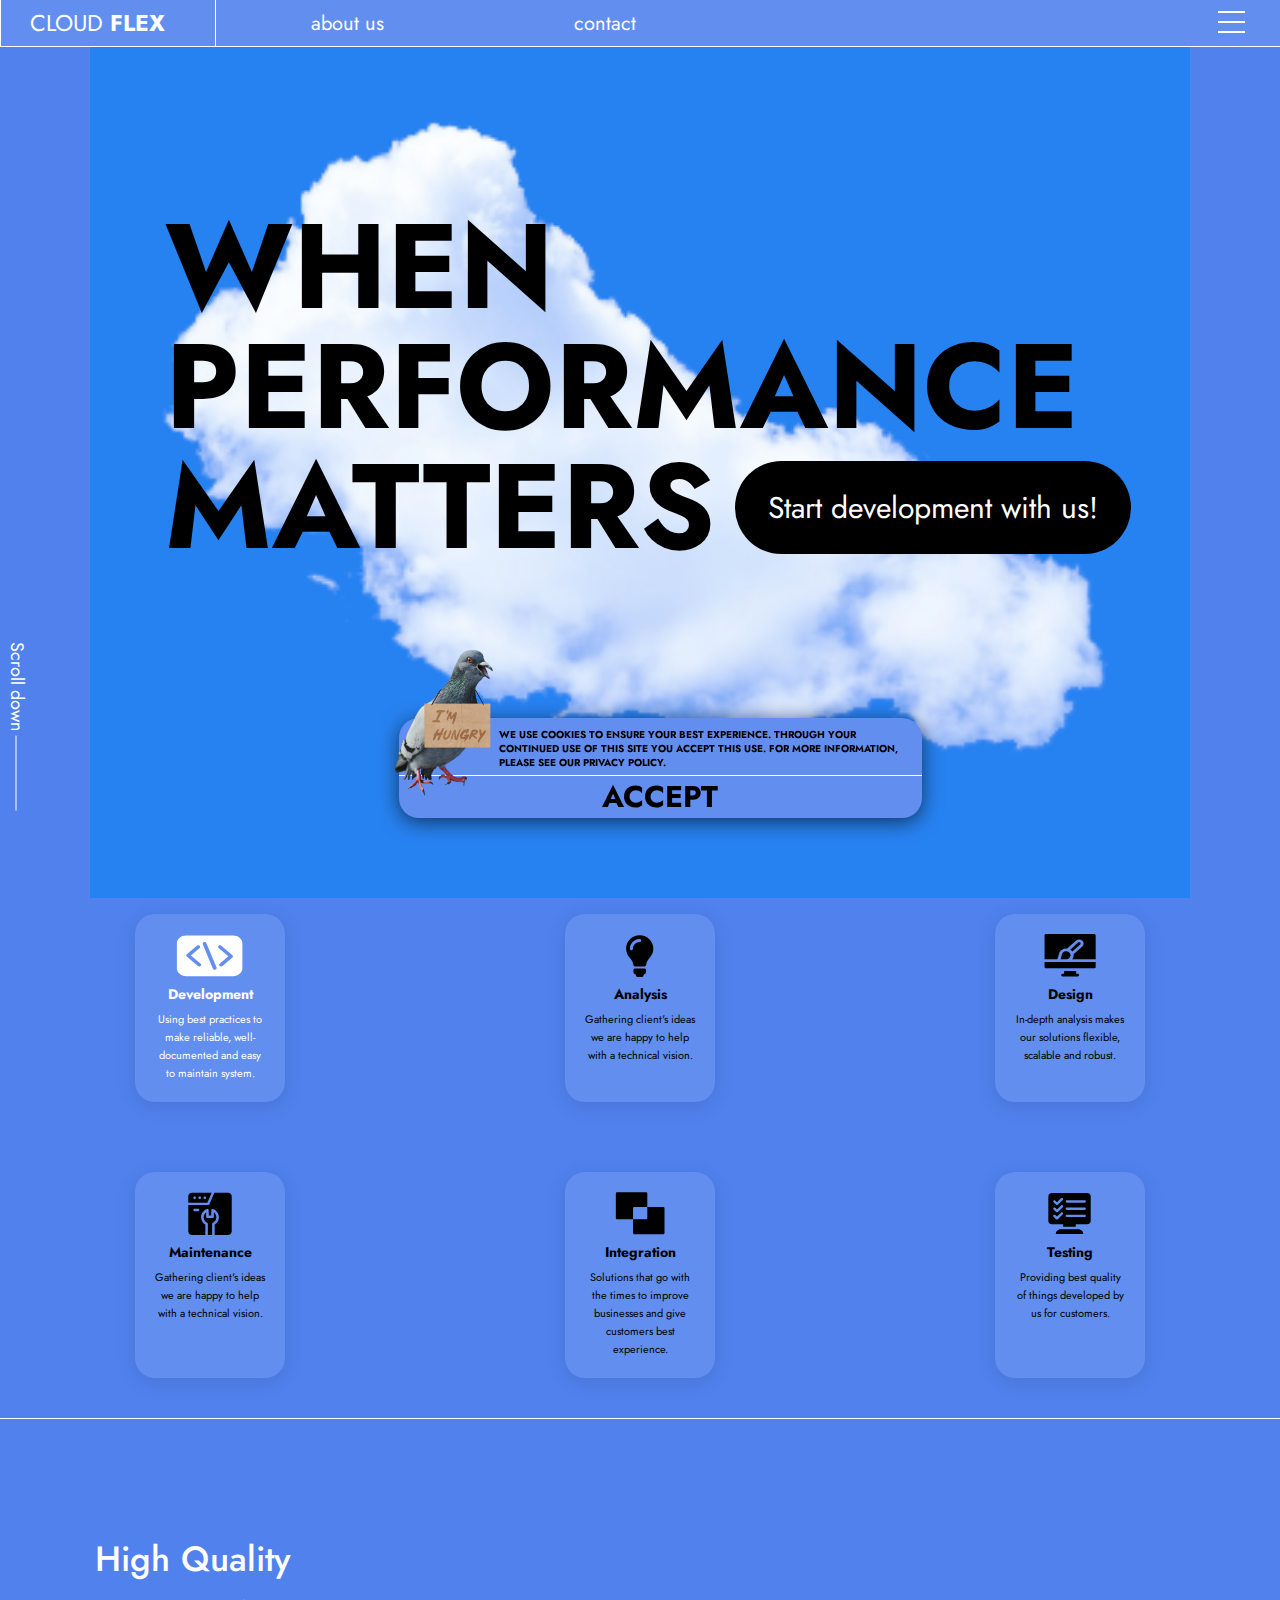
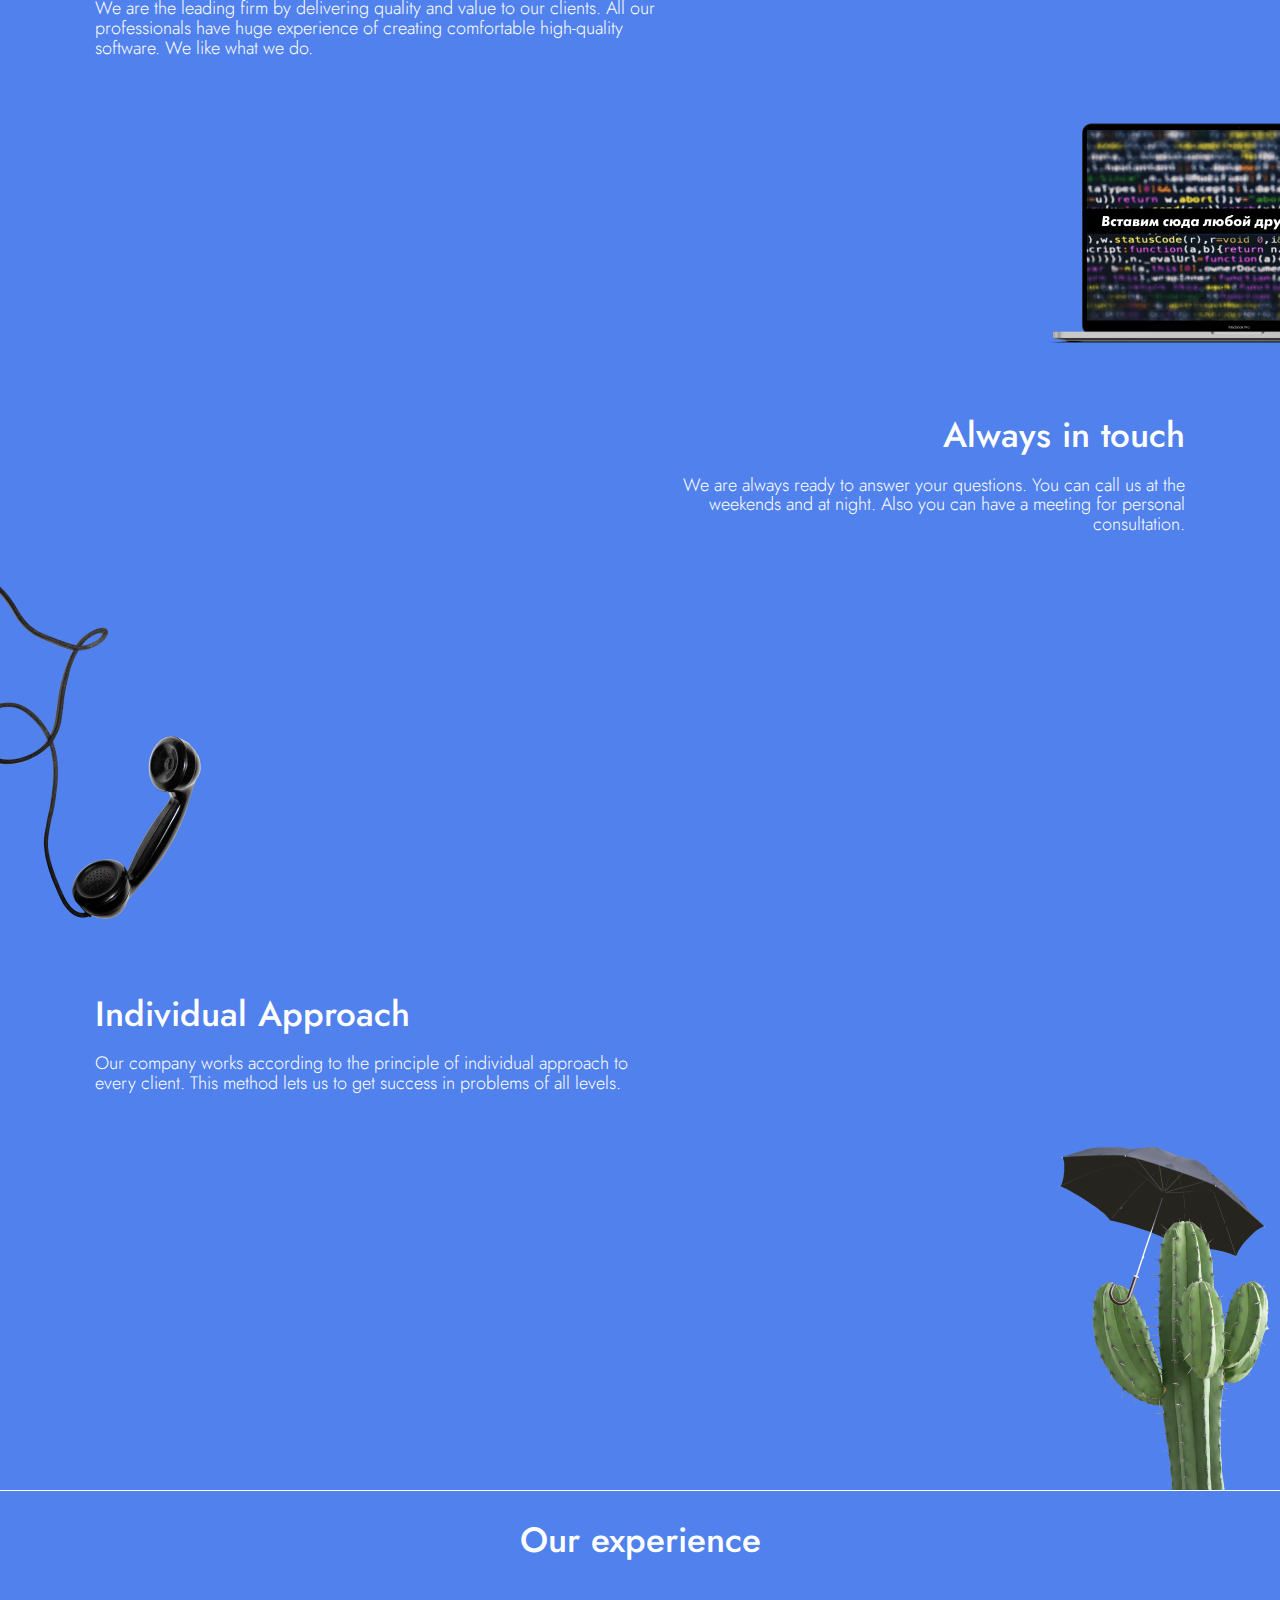
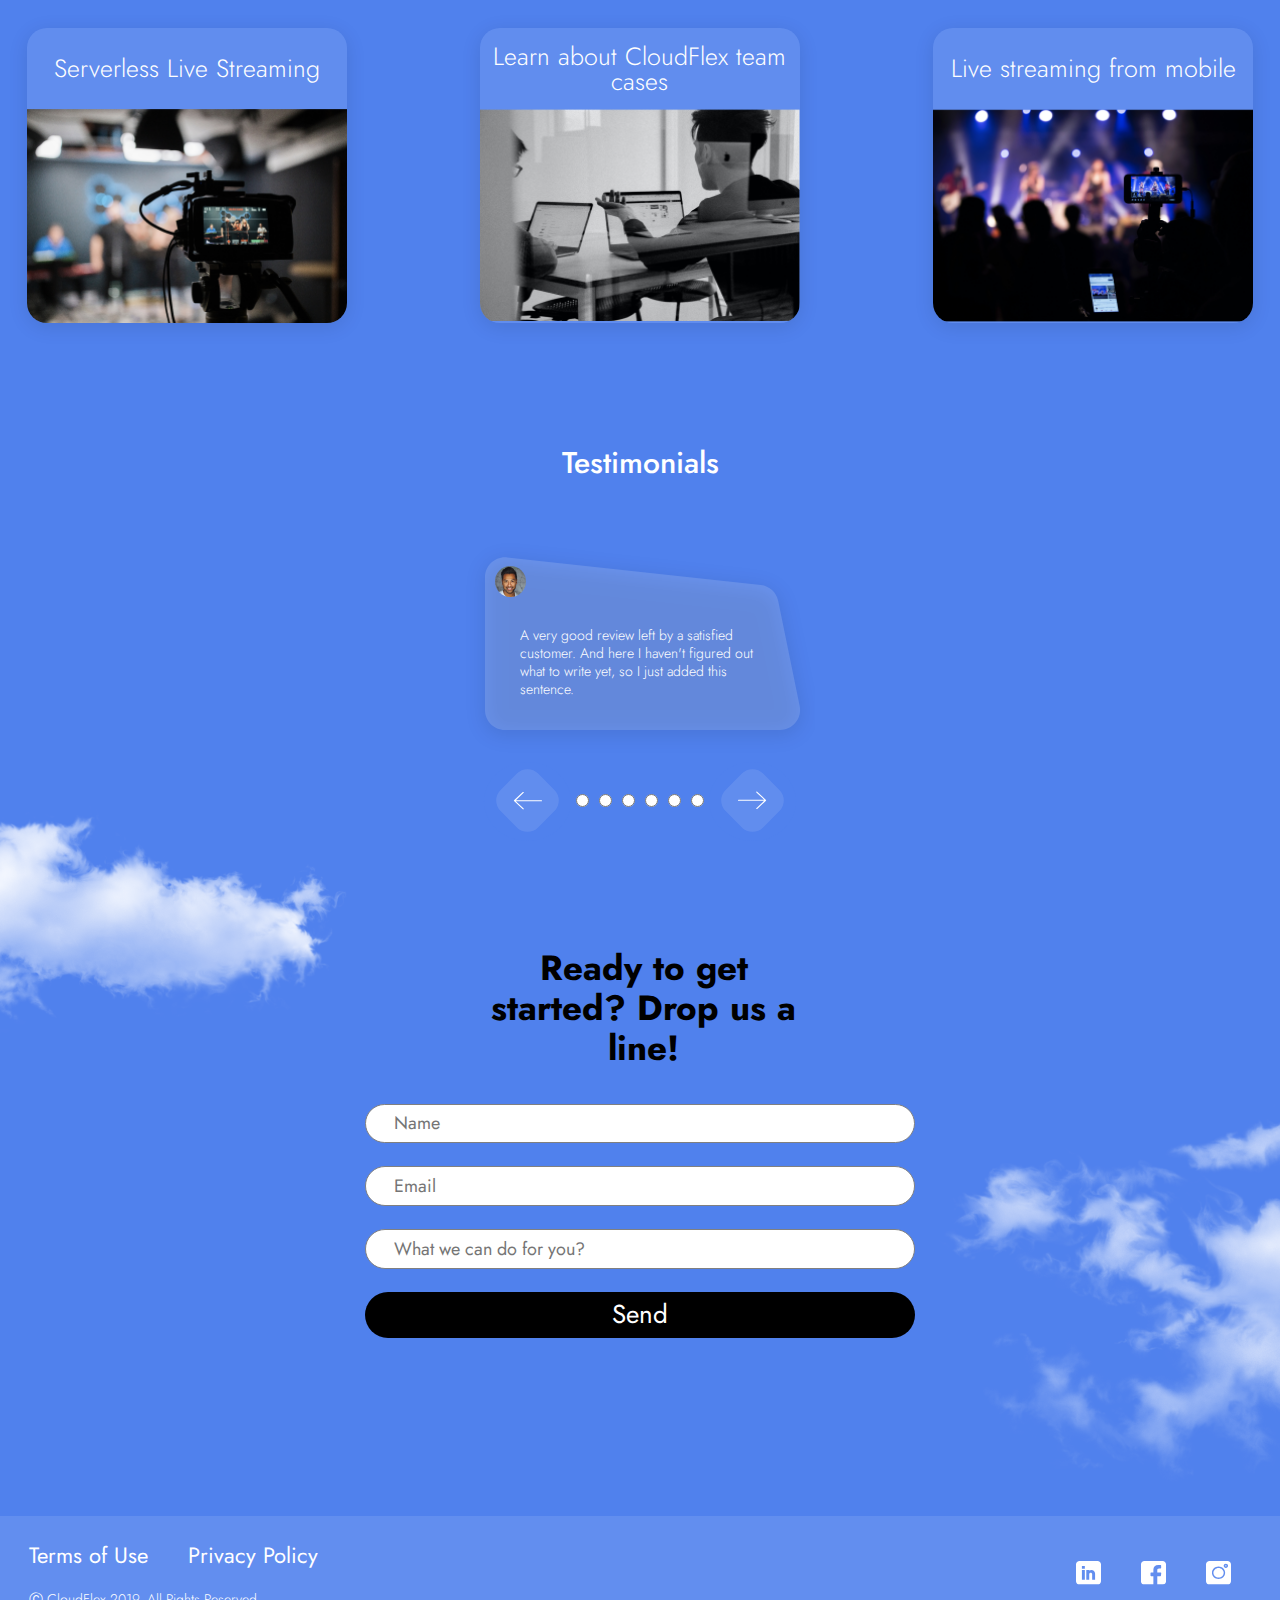
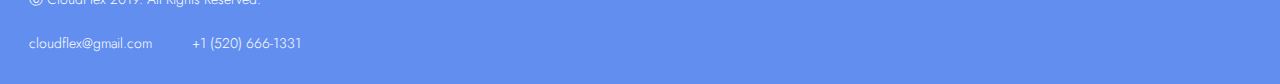
<file: index.html>
<!DOCTYPE html>
<html lang="en">
<head>
    <meta charset="UTF-8">
    <meta http-equiv="X-UA-Compatible" content="IE=edge">
    <meta name="viewport" content="width=device-width, initial-scale=1.0">
    <style>
        @import url('https://fonts.googleapis.com/css2?family=Jost:wght@300;400;500;700&display=swap');
    </style>
    <link rel="stylesheet" href="CSS/normalize.css">
    <link rel="stylesheet" href="CSS/style.css">
    <title>index</title>
</head>
<body>
    <header>
        <div class="header">
        <a href="form.html" class="cloud">CLOUD <span>FLEX</span></a>
        <a href="#" class="dopa">about us</a>
        <a href="#" class="dopa">contact</a>
        <button class="burger buthov"><img src="/SVG/Burger.svg" alt="burger"></button>
        </div>
    </header>
    <main>
        <section class="toppad1">
            <div class="podoblakom">
            <h1 class="sr-only">Main page</h1>
            <div class="divhello"><p class="hello">WHEN PERFORMANCE MATTERS<a href="#" class="dstart">Start development with us!</a></p></div>
            <a href="#" class="start">Start development with us!</a>
            </div>
            <div class="scroll">
                <span>Scroll down</span>
                <div class="line"></div>
            </div>
            <div class="birdmar">
                <div class="bird">
                    <img src="/PNG/Bird.png" alt="Bird">
                    <p> WE USE COOKIES TO ENSURE YOUR BEST EXPERIENCE. THROUGH YOUR CONTINUED USE OF THIS SITE YOU ACCEPT THIS USE. FOR MORE INFORMATION, PLEASE SEE OUR PRIVACY POLICY.</p>
                    <button class="buthov">ACCEPT</button>
                </div>
            </div>
            <h2 class="how">How we work</h2>
            <ul class="wrapper firstul">
                <li>
                    <div class="firstulhov">
                        <img src="/SVG/Development.svg" alt="1">
                        <h3 class="whitediv">Development</h3>
                        <p class="whitediv">Using best practices to make reliable, well-documented and easy to maintain system.</p>
                    </div>
                </li>
                <li>
                    <div class="firstulhov">
                        <img src="/SVG/Analysis.svg" alt="2">
                        <h3>Analysis</h3>
                        <p>Gathering client's ideas we are happy to help with a technical vision.</p>
                    </div>
                </li>
                <li>
                    <div class="firstulhov">
                        <img src="/SVG/Design.svg" alt="3">
                        <h3>Design</h3>
                        <p>In-depth analysis makes our solutions flexible, scalable and robust.</p>
                    </div>
                </li>
                <li>
                    <div class="firstulhov">
                        <img src="/SVG/Maintenance.svg" alt="4">
                        <h3>Maintenance</h3>
                        <p>Gathering client's ideas we are happy to help with a technical vision.</p>
                    </div>
                </li>
                <li>
                    <div class="firstulhov">
                        <img src="/SVG/Integration.svg" alt="5">
                        <h3>Integration</h3>
                        <p>Solutions that go with the times to improve businesses and give customers best experience.</p>
                    </div>
                </li>
                <li>
                    <div class="firstulhov">
                        <img src="/SVG/Testing.svg" alt="6">
                        <h3>Testing</h3>
                        <p>Providing best quality of things developed by us for customers.</p>
                    </div>
                </li>
            </ul>
        </section>
        <section class="toppad2">
            <ul class="secondul">
                <li class="leftal">
                    <div class="table">
                        <div class="tablel">
                            <h2>High Quality</h2>
                            <p>We are the leading firm by delivering quality and value to our clients. All our professionals have huge experience of creating comfortable high-quality software. We like what we do.</p>
                        </div>
                    <img src="/PNG/High.png" alt="Photo" class="fpictures">
                    <img src="/PNG/High!.png" alt="Photo!" class="spictures pict-ml">
                    </div>
                </li>
                <li class="rightal">
                    <div class="table">
                    <img src="/PNG/Always!.png" alt="Photo1!" class="spictures pict-mr">
                        <div class="tabler">
                            <h2>Always in touch</h2>
                            <p>We are always ready to answer your questions. You can call us at the weekends and at night. Also you can have a meeting for personal consultation.</p>
                        </div>
                    <img src="/PNG/Always.png" alt="Photo1" class="fpictures">
                    </div>
                </li>
                <li class="leftal">
                    <div class="table">
                        <div class="tablel">
                            <h2>Individual Approach</h2>
                            <p>Our company works according to the principle of individual approach to every client. This method lets us to get success in problems of all levels.</p>
                        </div>
                    <img src="/PNG/Individual.png" alt="Photo2" class="fpictures">
                    <img src="/PNG/Individual!.png" alt="Photo2!" class="spictures pictml">
                    </div>
                </li>
            </ul>
        </section>
        <section class="thirdul">
            <h2>Our experience</h2>
            <div class="experience wrapper">
            <div class="column"><a class="column2" href="#"><p class="columnTxt">Serverless Live Streaming</p><img src="/PNG/Serverless.png" alt="Photo"></a></div>
            <div class="column"><a class="column2" href="#"><p class="columnTxt">Learn about CloudFlex team cases</p><img src="/PNG/Learn.png" alt="Photo"></a></div>
            <div class="column"><a class="column2" href="#"><p class="columnTxt">Live streaming from mobile</p><img src="/PNG/Live.png" alt="Photo"></a></div>
            </div>
        </section>
        <section class="lastsect">
            <h2 class="testimonials">Testimonials</h2>
            <div class="testim">
                <div class="otz">
                <img src="/PNG/Face.png" alt="Face">
                <p>A very good review left by a satisfied customer. And here I haven't figured out what to write yet, so I just added this sentence.</p>
                </div>
            </div>
            <div class="radioflex">
                <button><img src="/SVG/Left.svg" alt="Left"></button>
                <label class="radio"><input type="radio" id="radioButton" name="radio"></label>
                <label class="radio"><input type="radio" id="radioButton2" name="radio"></label>
                <label class="radio"><input type="radio" id="radioButton3" name="radio"></label>
                <label class="radio"><input type="radio" id="radioButton4" name="radio"></label>
                <label class="radio"><input type="radio" id="radioButton5" name="radio"></label>
                <label class="radio"><input type="radio" id="radioButton6" name="radio"></label>
                <button><img src="/SVG/Right.svg" alt="Right"></button>
            </div>
        </section>
        <section class="last">
            <img src="/PNG/Oblako3.png" alt="Oblako3" class="oblako3">
            <img src="/PNG/Oblako3!.png" alt="Oblako3!" class="oblako3n">
            <img src="/PNG/Oblako2.png" alt="Oblako2" class="oblako2">
            <img src="/PNG/Oblako2!.png" alt="Oblako2!" class="oblako2n">
            <h2 class="ready">Ready to get started? Drop us a line!</h2>
            <form class="registration">
                <label><input type="text" placeholder="Name"></label>
                <label><input type="text" placeholder="Email"></label>
                <label><input type="text" placeholder="What we can do for you?"></label>
                <button class="send buthov">Send</button>
            </form>
            <ul class="link">
                <li>
                    <a href="#"><img src="/SVG/Linkedin.svg" alt="linkedin"></a>
                </li>
                <li>
                    <a href="#"><img src="/SVG/Facebook.svg" alt="facebook"></a>
                </li>
                <li>
                    <a href="#"><img src="/SVG/Inst.svg" alt="instagram"></a>
                </li>
            </ul>
        </section>
    </main>
    <footer>
        <div class="wrapper footer">
            <div class="fnav1">
                <div class="fnav">
                    <a href="#" class="littlepad">Terms of Use</a>
                    <a href="#">Privacy Policy</a>
                </div>
                <p>Ⓒ CloudFlex 2019. All Rights Reserved.</p>
                <div class="qnav">
                    <a href="mailto:">cloudflex@gmail.com</a>
                    <a href="tel:">+1 (520) 666-1331</a>
                </div>
            </div>
            <div class="link2">
            <ul class="link2ul">
                <li>
                    <a href="#"><img src="/SVG/Linkedin.svg" alt="linkedin"></a>
                </li>
                <li>
                    <a href="#"><img src="/SVG/Facebook.svg" alt="facebook"></a>
                </li>
                <li>
                    <a href="#"><img src="/SVG/Inst.svg" alt="instagram"></a>
                </li>
            </ul>
            </div>
        </div>
    </footer>
</body>
</html>
</file>
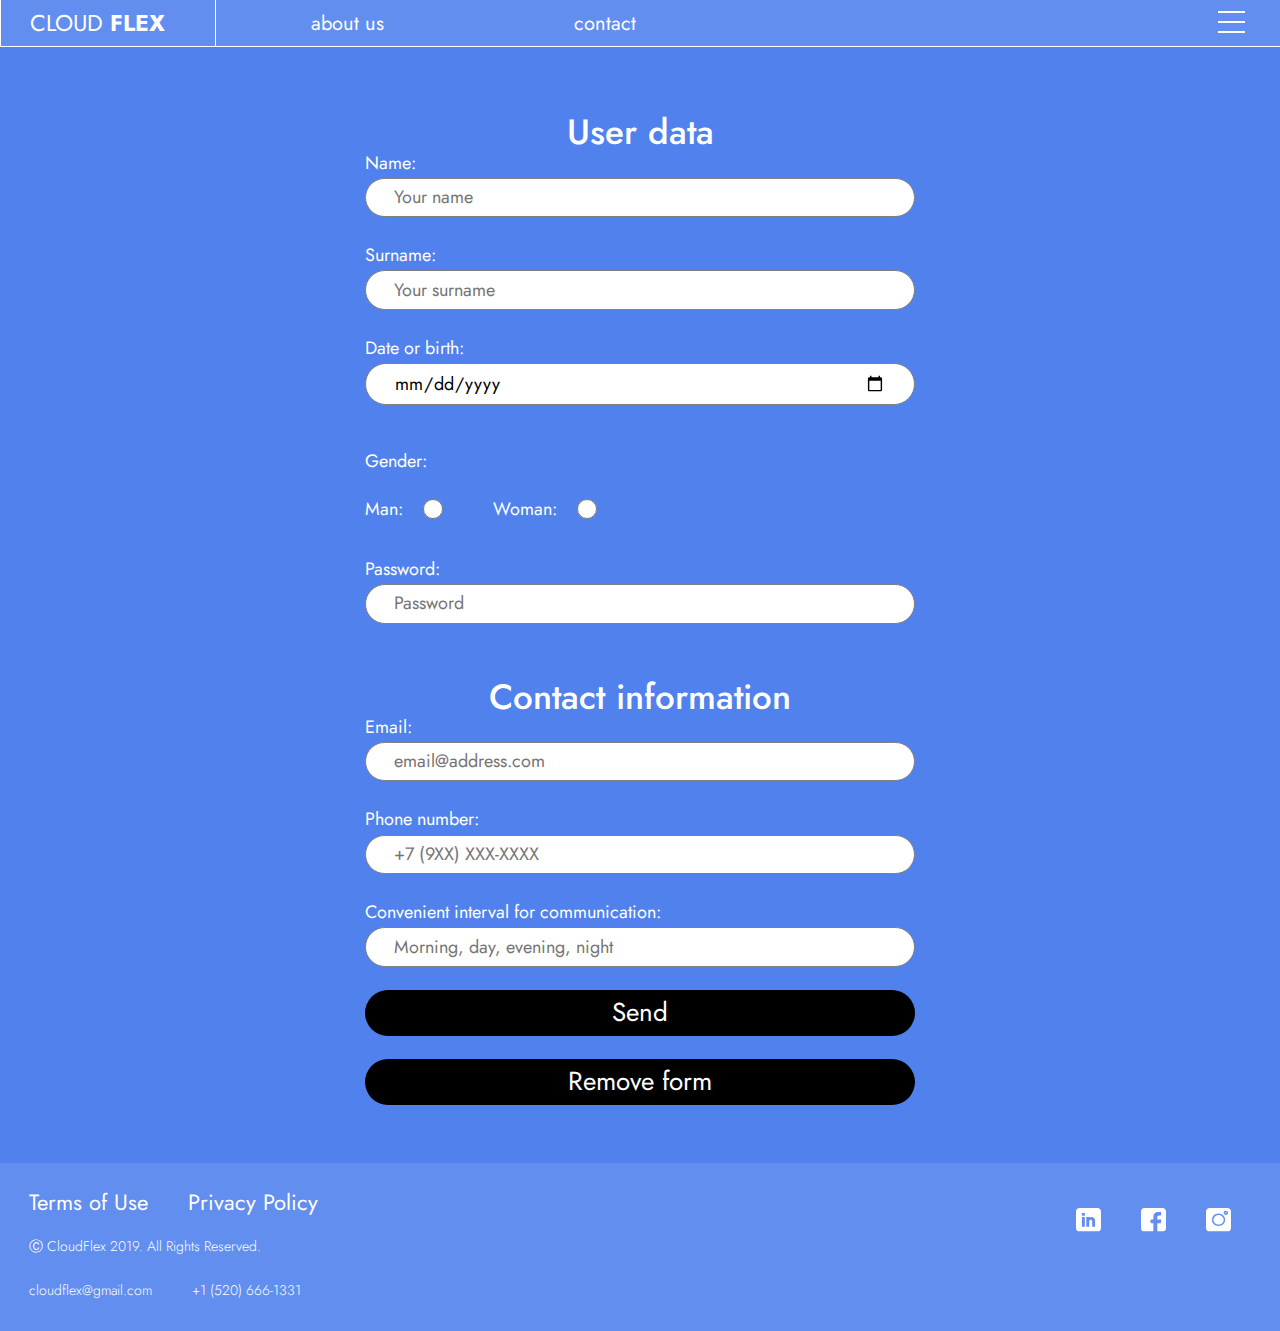
<file: form.html>
<!DOCTYPE html>
<html lang="en">
<head>
    <meta charset="UTF-8">
    <meta http-equiv="X-UA-Compatible" content="IE=edge">
    <meta name="viewport" content="width=device-width, initial-scale=1.0">
    <style>
        @import url('https://fonts.googleapis.com/css2?family=Jost:wght@300;400;500;700&display=swap');
    </style>
    <link rel="stylesheet" href="CSS/normalize.css">
    <link rel="stylesheet" href="CSS/style.css">
    <title>form</title>
</head>
<body>
    <header>
        <div class="header">
        <a href="index.html" class="cloud">CLOUD <span>FLEX</span></a>
        <a href="#" class="dopa">about us</a>
        <a href="#" class="dopa">contact</a>
        <button class="burger"><img src="/SVG/Burger.svg" alt="burger"></button>
        </div>
    </header>
    <main>
        <section>
            <h1 class="sr-only">Main page</h1>
            <form class="registration" name="contact" method="POST" data-netlify="true">
                <input type="hidden" name="form-name" value="contact">
                <h2 class="formh2">User data</h2>
                <label>Name:<input type="text" placeholder="Your name" name="Name" required></label>
                <label>Surname:<input type="text" placeholder="Your surname" name="Surname"></label>
                <label>Date or birth:<input type="date" name="Birthday" required></label>
                <p>Gender:</p>
                <div class="gender">
                    <label>Man:<input type="radio" value="Man" name="Gender"></label>
                    <label>Woman:<input type="radio" value="Woman" name="Gender"></label>
                </div>
                <label>Password:<input minlength="8" type="password" placeholder="Password" name="Password" required></label>
                <h2 class="formh2">Contact information</h2>
                <label>Email:<input type="email" placeholder="email@address.com" name="Email" required></label>
                <label>Phone number:<input type="tel" placeholder="+7 (9XX) XXX-XXXX" name="Number" required></label>
                <label>Сonvenient interval for communication:<input type="text" placeholder="Morning, day, evening, night" name="Time"></label>
                <button class="send buthov" type="submit">Send</button>
                <button class="send buthov" type="reset">Remove form</button>
            </form>
            <ul class="formlink">
                <li>
                    <a href="#"><img src="/SVG/Linkedin.svg" alt="linkedin"></a>
                </li>
                <li>
                    <a href="#"><img src="/SVG/Facebook.svg" alt="facebook"></a>
                </li>
                <li>
                    <a href="#"><img src="/SVG/Inst.svg" alt="instagram"></a>
                </li>
            </ul>
        </section>
    </main>
    <footer>
        <div class="wrapper footer">
            <div class="fnav1">
                <div class="fnav">
                    <a href="#" class="littlepad">Terms of Use</a>
                    <a href="#">Privacy Policy</a>
                </div>
                <p>Ⓒ CloudFlex 2019. All Rights Reserved.</p>
                <div class="qnav">
                    <a href="mailto:">cloudflex@gmail.com</a>
                    <a href="tel:">+1 (520) 666-1331</a>
                </div>
            </div>
            <div class="link2">
            <ul class="link2ul">
                <li>
                    <a href="#"><img src="/SVG/Linkedin.svg" alt="linkedin"></a>
                </li>
                <li>
                    <a href="#"><img src="/SVG/Facebook.svg" alt="facebook"></a>
                </li>
                <li>
                    <a href="#"><img src="/SVG/Inst.svg" alt="instagram"></a>
                </li>
            </ul>
            </div>
        </div>
    </footer>
</body>
</html>
</file>
<file: CSS/style.css>
@import url('https://fonts.googleapis.com/css2?family=Jost:wght@300;400;500;700&display=swap');
:root{
    font-size: 62.5%;
    font-family: 'Jost', sans-serif;
    text-align: center;
    font-weight: 400;
    
    --custom-property-blue: #5081ED;
    --custom-property-blueplus: #628eef;
    --custom-property-white: white;
    --custom-property-black: black;
    --custom-property-grey: gray;
    --custom-property-last: rgba(255, 255, 255, 0.1);
    --custom-property-selection: rgba(54, 6, 247, 0.33);
}

.sr-only {
    position: absolute;
    width: 1px;
    height: 1px;
    margin: -1px;
    border: 0;
    padding: 0;
    white-space: nowrap;
    clip-path: inset(100%);
    clip: rect(0 0 0 0);
    overflow: hidden;
}

.wrapper {
    max-width: 1440px;
    width: 100%;
    margin-left: auto;
    margin-right: auto;
}

body{
    background: var(--custom-property-blue);
    color: var(--custom-property-white);
    overflow-x: hidden;
    min-width: 32rem;
}

a{
    color: var(--custom-property-white);
}

header {
    background-color: var(--custom-property-blueplus);
    border-bottom: solid var(--custom-property-white) 0.1rem;
}

.header{
    background-color: var(--custom-property-blueplus);
    display: flex;
    justify-content: space-between;
    border-left: solid var(--custom-property-white) 0.1rem;
    max-width: 1920px;
    margin: 0 auto;
}

.burger {
    background: var(--custom-property-blueplus);
    border: none;
    margin-right: 2.9rem;
}

.header .dopa{
    display: none;
    font-size: 2rem;
    margin: auto 9.5rem;
}

.header .cloud{
    font-size: 2.3rem;
    border-right: solid var(--custom-property-white) 0.1rem;
    padding-right: 5rem;
    padding: 1rem 2.9rem;
    padding-right: 5rem;
}

.header span{
    font-weight: bold;
}   

.header button{
    display: block;
    margin-left: auto;
}

.scroll{
    display: block;
    position: absolute;
    left: -7rem;
    top: 52rem;
    transform: rotate(90deg);
    width: 17.2rem;
    display: flex;
    flex-direction: row;
}

.scroll span{
    font-size: 1.8rem;
    line-height: 188%;
    color: var(--custom-property-white);
    margin: auto;
    font-weight: 400;
}

.scroll .line{
    align-items: center;
    width: 0.1rem;
    height: 7.5rem;
    transform: rotate(90deg);
    background-color: var(--custom-property-white);
    margin: auto;
    padding: 0;
}

.birdmar{
    min-width: 31.6rem;
    max-width: 58.3rem;
    align-items: stretch;
    margin: 0 auto;
}

.bird{
    display: flex;
    flex-direction: column;
    position: relative;
    color: var(--custom-property-black);
    border-radius: 2rem;
    background-color: var(--custom-property-blueplus);
    height: auto;
    z-index: 2;
    margin: 7rem 1rem auto 5rem;
    box-shadow: 0rem 0.4rem 2rem rgba(0, 0, 0, 0.6);
}

.bird img{
    position: absolute;
    bottom: 0;
    left: -2.2rem;
}

.bird button{
    font-size: 3rem;
    font-weight: 300;
    line-height: 140%;
    font-weight: bold;
    border: none;
    background: none;
    padding: 0;
    border-bottom-left-radius: 2rem;
    border-bottom-right-radius: 2rem;
}

.bird p{
    font-size: 1rem;
    font-weight: 400;
    line-height: 140%;
    font-weight: bold;
    text-align: left;
    padding: 0rem 1rem 0.5rem 10rem;
    margin: 1rem 0 0 0;
    border-bottom: 1.5px solid var(--custom-property-white);
}


.how{
    display: flex;
    justify-content: center;
    margin-top: -8rem;
    margin-bottom: 10rem;
    font-size: 4rem;
    color: var(--custom-property-white);
    z-index: 1;
}

.toppad2{
    margin-top: 10rem;
    border-bottom: 1.5px solid var(--custom-property-white);
}

.toppad1{
    background-image: url('/PNG/Oblako.png') ;
    background-repeat: no-repeat;
    background-size: contain;
    background-position: center 10rem;
    padding-top: 16rem;
    border-bottom: 1.5px solid var(--custom-property-white);
}

.podoblakom{
    display: flex;
    flex-direction: column;
    justify-content: center;
    position: relative;
}

.dstart{
    display: none;
    position: relative;
    padding: 2.5rem 3.3rem;
    font-size: 3rem;
    background: var(--custom-property-black);
    border-radius: 9rem;
    font-weight: normal;
    top: -3rem;
    left: 2rem;
}

.podoblakom .start{
    display: block;
    padding: 1rem 2.5rem;
    margin: 0 auto;
    min-width: 26rem;
    max-width: 38rem;
    font-size: 2rem;
    background: var(--custom-property-black);
    border-radius: 9rem;
}

.toppad1 .oblako{
    position: absolute;
    transform: translateY(0rem) translateX(-19rem);
}

.divhello{
    display: flex;
    justify-content: center;
}

.hello{
    font-weight: 700;
    font-size: 4.2rem;
    color: var(--custom-property-black);
    line-height: 95%;
    text-align: left;
    padding: 0 2.5rem 12rem 2.5rem;
    margin: 0;
    width: 40rem;
}

.leftal{
    text-align: left;
}

.leftal img{
    display: block;
    margin-left: auto;
    margin-right: -2rem;
}

.rightal{
    text-align: right;
    width: 100%;
}

.rightal .table p{
    display: block;
    margin-right: 0rem;
    margin-left: auto;
}

.rightal img{
    display: block;
    justify-content: left;
    margin-right: auto;
    margin-left: -2.8rem;
    margin-top: -10rem;
}

.lastsect{
    padding-top: 10rem;
}

.lastsect p{
    font-weight: 300;
    font-size: 1.4rem;
    line-height: 129%;
}

.lastsect button{
    background-color: var(--custom-property-blue);
    border: none;
}

.testimonials{
    font-size: 3rem;
    line-height: 100%;
    font-weight: 500;
    margin-bottom: 6.3rem;
}

.last{
    padding-bottom: 12rem;
    padding-top: 11rem;
}

.oblako3{
    position: absolute;
    left: 0;
    top: 485rem;
}

.oblako3n{
    display: none;
    position: absolute;
    left: 0;
    top: 478rem;
}

.oblako2{
    position: absolute;
    right: 0;
    top: 537em;
}

.oblako2n{
    display: none;
    position: absolute;
    right: 0;
    top: 510rem;
}

.ready{
    margin: 0 auto;
    padding-left: 0.75rem;
    width: 36rem;
    font-size: 3.5rem;
    line-height: 114%;
    color: var(--custom-property-black);
}

.link{
    display: flex;
    justify-content: end;
    gap: 4em;
    margin: 2rem 2rem -10rem 0;
}

.formlink{
    display: flex;
    justify-content: end;
    gap: 4em;
    margin: 2rem 2rem;
}

footer{
    background-color: var(--custom-property-blueplus);
}

.footer{
    display: flex;
    flex-direction: row;
    background-color: var(--custom-property-blueplus);
    width: 100%;
    padding: 2.5rem 2.9rem;
    justify-content: space-between;
}

footer a{
    font-size: 2.2rem;
    line-height: 136%;
}

footer p{
    font-size: 1.4rem;
    line-height: 214%;
    font-weight: 300;
}

footer .fnav{
    display: flex;
}

.qnav{
    display: flex;
    flex-direction: row;
    align-items: center;
}

footer .qnav a{
    font-size: 1.4rem;
    line-height: 214%;
    font-weight: 300;
    margin-right: 4rem;
}

footer .fnav1{
    display: flex;
    flex-direction: column;
    text-align: left;
}

footer .link2 .link2ul{
    display: none;
}

.littlepad{
    margin-right: 4rem;
}

.secondul{
    margin: 2rem 2rem 0 2rem;
}

.secondul h2{
    font-size: 3.5rem;
    font-weight: 500;
}

body ul{
    padding: 0;
}

.secondul p{
    font-size: 1.8rem;
    line-height: 110%;
    font-weight: 300;
}

.firstul {
    display: grid;
    padding: 3rem;
    gap: 3rem;
    grid-template-columns: 1fr 1fr;
    justify-items: center;
}

.firstul li{
    background: var(--custom-property-blueplus);
    box-shadow: 0rem 0.4rem 2rem rgba(0, 0, 0, 0.1);
    border-radius: 2rem;
    padding: 2rem;
    width: 15rem;
}

.firstul img{
    height: 4.3rem;
}

.firstul .whitediv{
    color: var(--custom-property-white);
}

h3{
    font-size: 1.4rem;
    line-height: 214%;
    color: var(--custom-property-black);
    margin: 0;
}

.firstul p{
    font-size: 1.1rem;
    line-height: 164%;
    color: var(--custom-property-black);
    margin: 0;
}

.registration{
    display: flex;
    flex-direction: column;
    font-size: 1.8rem;
    line-height: 167%;
    padding: 3.5rem;
    align-items: stretch;
    max-width: 62rem;
    margin: 0 auto;
    text-align: left;
}

.registration input{
    padding: 0.85rem 2.8rem 0.85rem 2.8rem;
    border: solid var(--custom-property-grey) 0.1rem;
    border-radius: 9rem;
    margin-bottom: 2.3rem;
    width: 100%;
    box-sizing: border-box;
}

.send{
    font-size: 2.6rem;
    line-height: 115%;
    padding: 0.8rem;
    border: none;
    border-radius: 9rem;
    background-color: var(--custom-property-black);
    color: var(--custom-property-white);
    margin-bottom: 2.3rem;
}

.experience{
    display: flex;
    flex-direction: column;
    gap: 8rem;
}

.thirdul h2{
    font-weight: 500;
    font-size: 3.5rem;
    margin-bottom: 6.8rem;
}

.thirdul p{
    font-weight: 300;
    font-size: 2.5rem;
    line-height: 100%;
}

.table{
    display: flex;
    flex-direction: column;
}

.table .spictures{
    display: none;
}

.table p{
    width: 32rem;
    margin: 2rem 0 0 0;
}

.table h2{
    margin: 0;
}

.column{
    border-radius: 2rem;
    background-color: var(--custom-property-last);
    box-shadow: 0rem 0.4rem 2rem rgba(0, 0, 0, 0.1);
    margin: 0 auto;
    width: 32rem;
    height: 29.5rem;
    overflow: hidden;
}

.column2{
    display: flex;
    flex-direction: column;

}

.columnTxt{
    height: 8.1rem;
    margin: 0;
    display: flex;
    align-items: center;
    justify-content: center;
}

.column img{
    display: block;
    width: 100%;
    height: 21.5rem;
    height: auto;
}

.otz{
    width: 28rem;
    margin: 0 auto;
    text-align: left;
    overflow: hidden;
}

.otz img{
    display: block;
    border-radius: 50%;
    margin: -1.5rem 0 0 -2.5rem;
}

.otz{
    padding: 4rem;
    width: 32rem;
}

.otz p{
    padding-top: 1.5rem;
}

.testim{
    max-width: 35rem;
    text-align: center;
    background-image: url(/SVG/Testimonials.svg);
    height: 21.3rem;
    margin: 1rem auto;
}

.radioflex{
    display: flex;
    flex-direction: row;
    justify-content: center;
    height: 7.5rem;
    align-items: center;
}

.radio{
    margin: 5rem 0.5rem;
}

@media all and (min-width: 590px){
    footer .link2 .link2ul{
        display: flex;
        gap: 4em;
        margin: 2rem 2rem;
        text-align: right;
    }
    .link{
        display: none;
    }
    .formlink{
        display: none;
    }
}

@media all and (min-width: 768px) {
    .firstul {
        grid-template-columns: 1fr 1fr 1fr;
        gap: 7rem;
    }
    .header .dopa{
        display: flex;
    }
    .table p{
        width: 47rem;
    }
    .tabler{
        margin: 2rem 4rem 0 4rem;
    }
    .tablel{
        margin: 2rem 4rem 0 4rem;
    }
    .toppad1{
        background-position: center 0;
    }
    .oblako2{
        top: 520rem;
    }
    .oblako3{
        top: 465rem;
    }
}

@media all and (min-width: 1024px){
    .hello{
        font-weight: 700;
        font-size: 12rem;
        line-height: 100%;
        text-align: left;
        width: 100rem;
        padding-bottom: 5rem;
    }
    .podoblakom .start{
        display: none;
    }
    .dstart{
        display: initial;
    }
    .tabler{
        margin: 2rem 7.5rem 0 7.5rem;
    }
    .tablel{
        margin: 2rem 7.5rem 0 7.5rem;
    }
    .scroll{
        top: 67rem;
    }
    .toppad1{
        background-size: 110rem;
    }
    .oblako2{
        top: 535rem;
    }
    .oblako3{
        top: 480rem;
    }
}

@media all and (min-width: 1200px){
    .experience{
        flex-direction: row;
    }
    .table p{
        width: 56rem;
    }
    .oblako2{
        display: none;
    }
    .oblako3{
        display: none;
    }
    .oblako2n{
        display: initial;
        top: 430rem;
    }
    .oblako3n{
        display: initial;
        top: 400rem;
    }
}

@media all and (min-width: 1600px){
    .table{
        flex-direction: row;
        justify-content: center;
    }
    .table .fpictures{
        display: none;
    }
    .table .spictures{
        display: initial;
    }
    .oblako2n{
        top: 510rem;
    }
    .oblako3n{
        top: 480rem;
    }
}

html, body { height: 100%;}

body > footer {
    position: sticky;
    top: 100vh;
}

.formh2{
    font-size: 3.5rem;
    font-weight: 500;
    margin: 3.5rem auto 0 auto;
}

.gender{
    display: flex;
    flex-direction: row;
}

.gender label{
    display: flex;
    flex-direction: row;
    margin-bottom: 3rem;
    align-items: center;
}

.gender input{
    width: 2rem;
    height: 2rem;
    margin: 0 5rem 0 2rem;
}

.cloud:hover{
    background-color: var(--custom-property-selection);
    transition: background-color 0.5s;
}

.cloud:active{
    transform: scale(0.9);
    transition: transform 0.3s;
}

.buthov:hover{
    box-shadow: inset 0 0 15px 0.5px var(--custom-property-white);
    transition: box-shadow 0.3s;
}

.buthov:active{
    transform: scale(0.95);
    transition: transform 0.2s;
}

.dopa:hover{
    text-decoration: underline;
}

.dopa:active{
    transform: scale(0.95);
    transition: transform 0.2s;
}

footer a:hover{
    text-decoration: underline;
}

footer a:hover{
    transform: scale(0.95);
    transition: transform 0.2s;
}

.column:hover{
    box-shadow: 0 0 15px 1px var(--custom-property-white);
    transform: scale(1.05);
    transition: transform 0.2s, box-shadow 0.5s;
}

.column:active{
    box-shadow: 0 0 15px 1px var(--custom-property-black);
    transform: scale(0.95);
    transition: transform 0.2s, box-shadow 0.5s;
}

.start:hover{
    box-shadow: inset 0 0 20px 0.2px var(--custom-property-white);
    transition: box-shadow 0.5s;
}

.dstart:hover{
    box-shadow: inset 0 0 20px 0.2px var(--custom-property-white);
    transition: box-shadow 0.5s;
}

.start:active{
    box-shadow: inset 0 0 20px 0.2px var(--custom-property-blueplus);
    transition: box-shadow 0.2s;
}

.dstart:active{
    box-shadow: inset 0 0 20px 0.2px var(--custom-property-blueplus);
    transition: box-shadow 0.2s;
}

.radioflex button{
    border-radius: 50%;
}

.radioflex img:hover{
    transform: scale(1.25);
    transition: transform 0.5s;
}

.radioflex img:active{
    transform: scale(1);
    transition: transform 0.2s;
}

footer img:hover{
    transform: scale(1.1);
    box-shadow: 0 0 20px 0.2px var(--custom-property-black);
    transition: box-shadow 0.7s, transform 0.5s;
}

.firstulhov:hover{
    transform: scale(1.1);
    transition: transform 0.5s;
}

::selection{
    background-color: var(--custom-property-black);
    color: var(--custom-property-white);
    text-shadow:
    1px 0 1px var(--custom-property-blue),
    0 1px 1px var(--custom-property-blue),
    2px 1px 1px var(--custom-property-blue),
    1px 2px 1px var(--custom-property-blue),
    3px 2px 1px var(--custom-property-blue),
    2px 3px 1px var(--custom-property-blue);
}
</file>
